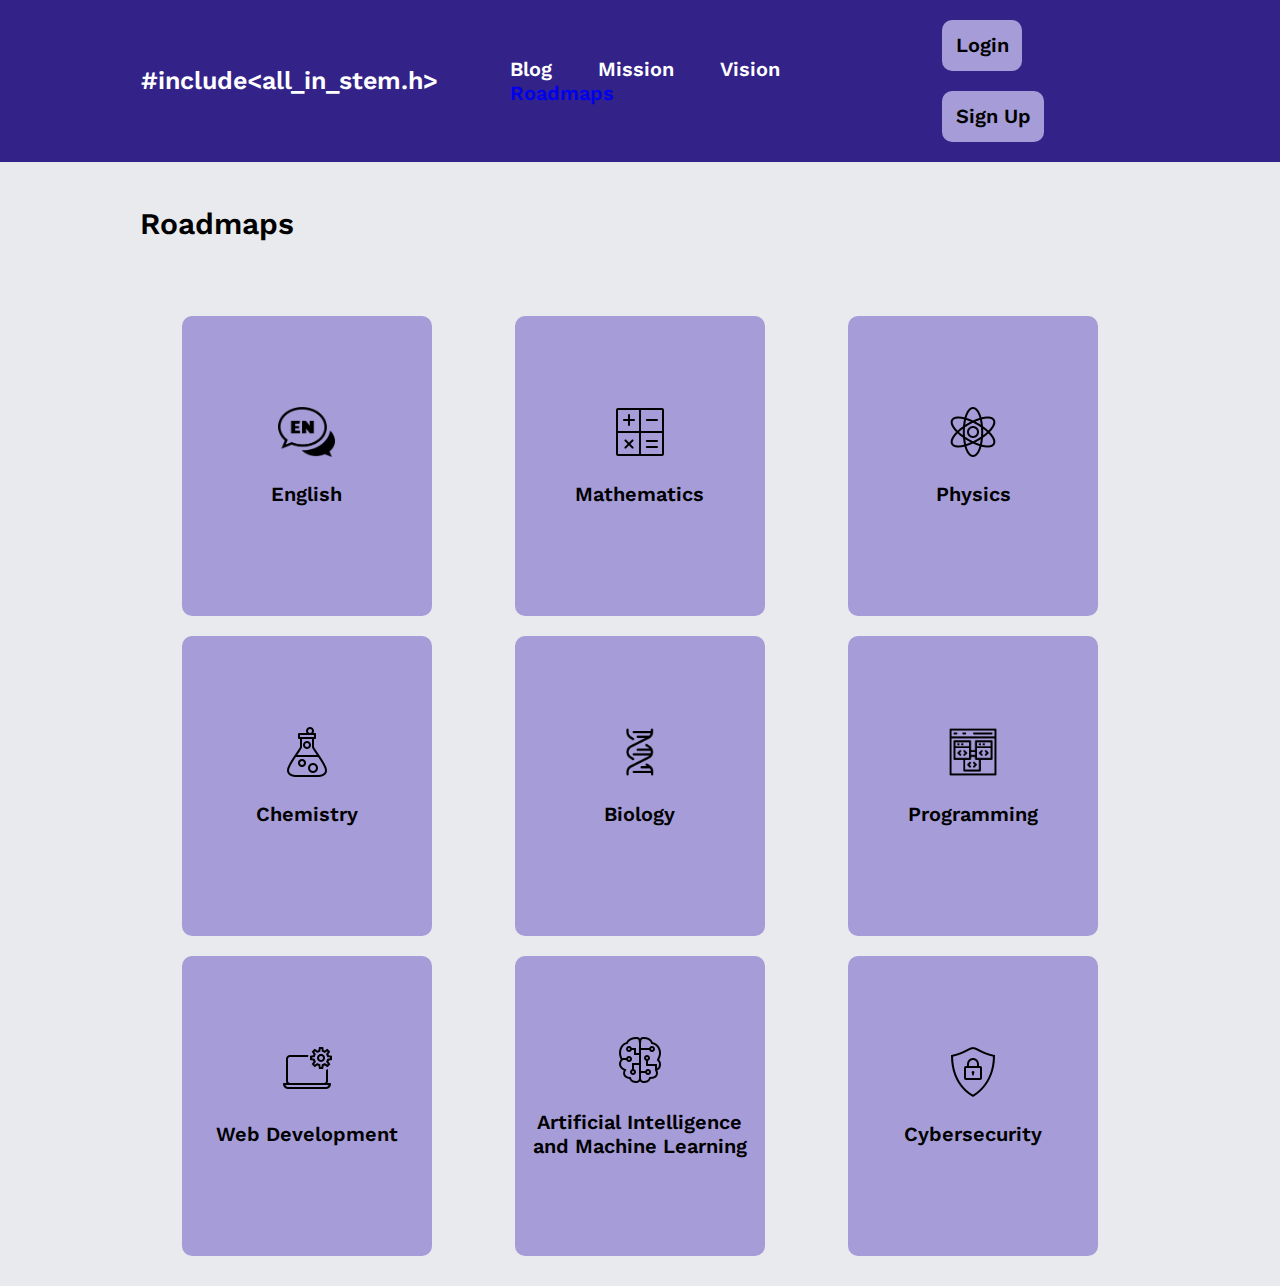
<file: index.html>
<!DOCTYPE html>
<html lang="en">
<head>
    <meta charset="UTF-8">
    <meta name="viewport" content="width=device-width, initial-scale=1.0">
    <title>Document</title>
    <link rel="stylesheet" href="styles.css">
</head>
<body>
    <header class="main-header">

        <h1 class="banner">#include&#60;all_in_stem.h&#62;</h1>

        <nav >
             <ul class="nav">
                <li><a>Blog</a></li>
                <li><a>Mission</a></li>
                <li><a>Vision</a></li>
                <li><a href="index.html">Roadmaps</a></li>
            </ul>
        </nav>

        <div class="button-header-container">
            <button type="button" class="button button-header">Login</button>
            <button type="button" class="button button-header">Sign Up</button> 
        </div>

    </header>


    <section class="container">

        <h2 class="subjects-header">Roadmaps</h2>

        <div class="subjects">

            <a href="math.html">
                <button class="button button-subject" >
                    <img src="images/english.png" height="50px">
                    <p> English</p>
                </button>
            </a>

            <a href="math.html">
                <button class="button button-subject">
                    <img src="images/math.png" height="50px">
                    <p>Mathematics</p>
                </button>
            </a>

            <a href="math.html">
                <button class="button button-subject">
                    <img src="images/physics .png" height="50px">
                    <p>Physics</p>
                </button>
            </a>
           
            <a href="math.html">
                <button class="button button-subject">
                    <img src="images/chemistry.png" height="50px">
                    <p>Chemistry</p>
                </button>
            </a>
           
            <a href="math.html">
                <button class="button button-subject">
                    <img src="images/biology.png" height="50px">
                    <p>Biology</p>
                </button>
            </a>
            
            <a href="math.html">
                <button class="button button-subject">
                    <img src="images/programing.png" height="50px">
                    <p>Programming</p>
                </button>
            </a>
            
            <a href="math.html">
                <button class="button button-subject">
                    <img src="images/web-development.png" height="50px">
                    <p>Web Development</p>
                </button>
            </a>
            
            <a href="math.html">
                <button class="button button-subject">
                    <img src="images/artificial-intelligence.png" height="50px">
                    <p>Artificial Intelligence and Machine Learning</p>
                </button>
            </a>
            
            <a href="math.html">
                
                <button class="button button-subject">
                    <img src="images/cybersecurity.png" height="50px">
                    <p>Cybersecurity</p>
                </button>
            </a>

        </div> 
    </section>
</body>
</html>
</file>
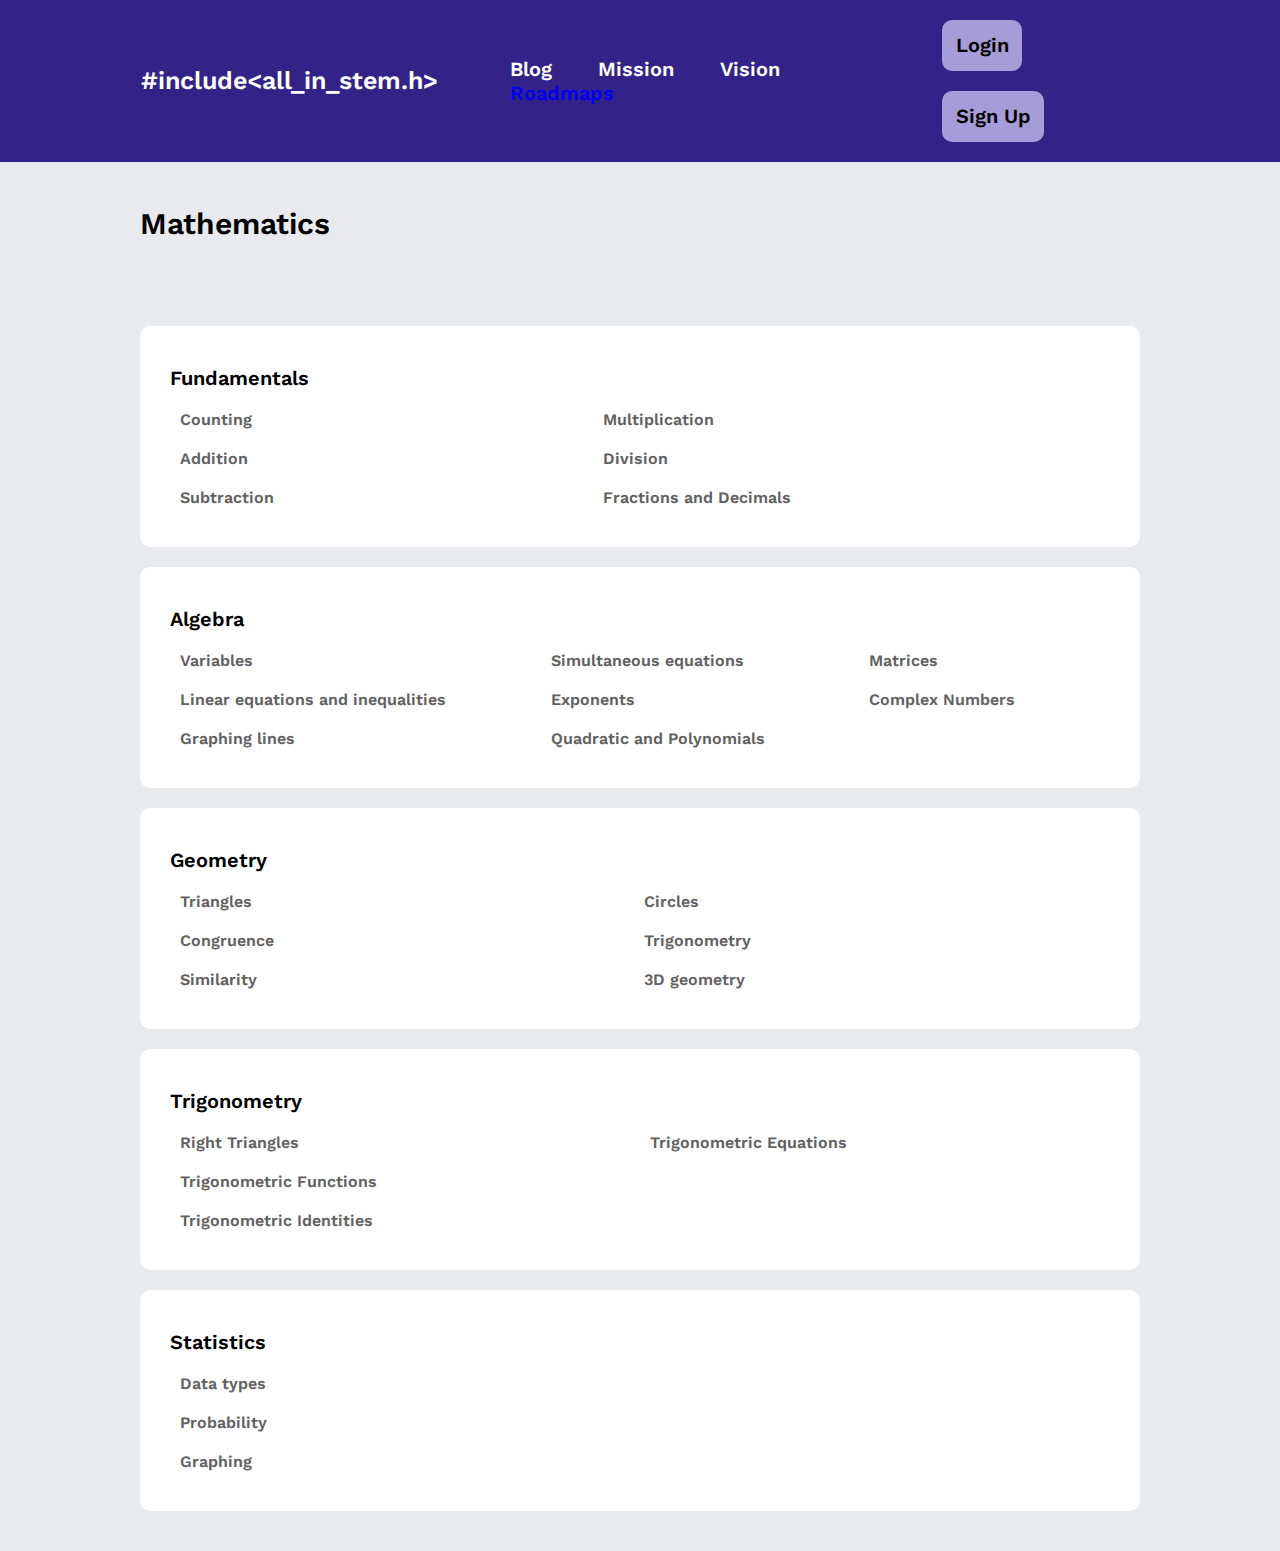
<file: math.html>
<!DOCTYPE html>
<html lang="en">
<head>
    <meta charset="UTF-8">
    <meta name="viewport" content="width=device-width, initial-scale=1.0">
    <title>Document</title>
    <link rel="stylesheet" href="styles.css">
</head>
<body>
    <header class="main-header">

        <h1 class="banner">#include&#60;all_in_stem.h&#62;</h1>

        <nav >
             <ul class="nav">
                <li><a>Blog</a></li>
                <li><a>Mission</a></li>
                <li><a>Vision</a></li>
                <li><a href="index.html">Roadmaps</a></li>
            </ul>
        </nav>

        <div class="button-header-container">
            <button type="button" class="button button-header">Login</button>
            <button type="button" class="button button-header">Sign Up</button> 
        </div>

    </header>

    <section class="container">

        <h2 class="subjects-header">Mathematics</h2>

        <div class="subject-content">

            <div class="subject-content-card">
                <h3 class="subject-content-heading">Fundamentals</h3>
                <div class="subject-content-sub">
                    <a>Counting</a>
                    <a>Addition</a>
                    <a>Subtraction</a>
                    <a>Multiplication</a>
                    <a>Division</a>
                    <a>Fractions and Decimals</a>
                </div>
            </div>
    
            <div class="subject-content-card">
                <h3 class="subject-content-heading">Algebra</h3>
                <div class="subject-content-sub">
                    <a>Variables</a>
                    <a>Linear equations and inequalities</a>
                    <a>Graphing lines</a>
                    <a>Simultaneous equations</a>
                    <a>Exponents</a>
                    <a>Quadratic and Polynomials</a>
                    <a>Matrices</a>
                    <a>Complex Numbers</a>
                </div>
            </div>
    
            <div class="subject-content-card">
                <h3 class="subject-content-heading">Geometry</h3>
                <div class="subject-content-sub">
                    <a>Triangles</a>
                    <a>Congruence</a>
                    <a>Similarity</a>
                    <a>Circles</a>
                    <a>Trigonometry</a>
                    <a>3D geometry</a>
                </div>
            </div>
    
            <div class="subject-content-card">
                <h3 class="subject-content-heading">Trigonometry</h3>
                <div class="subject-content-sub">
                    <a>Right Triangles</a>
                    <a>Trigonometric Functions</a>
                    <a>Trigonometric Identities</a>
                    <a>Trigonometric Equations</a>
                </div>
            </div>
    
            <div class="subject-content-card">
                <h3 class="subject-content-heading">Statistics</h3>
                <div class="subject-content-sub">
                    <a>Data types</a>
                    <a>Probability</a>
                    <a>Graphing</a>
                </div>
            </div>

        </div>
        
    </section>
</body>
</html>
</file>
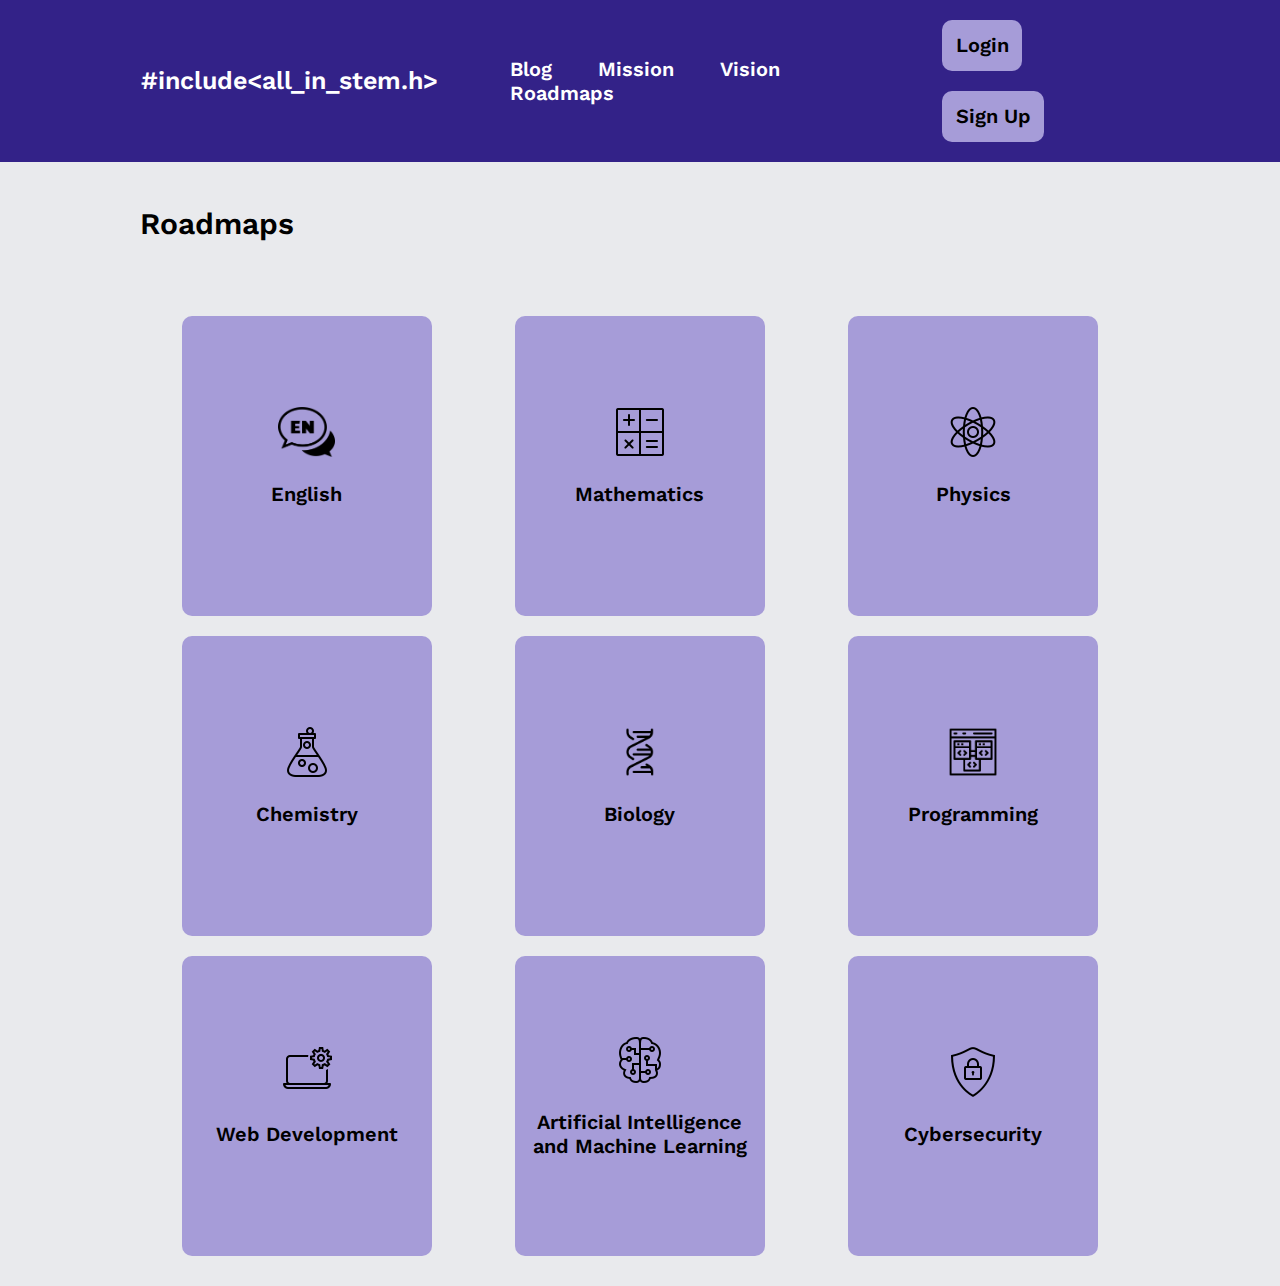
<file: roadmap.html>
<!DOCTYPE html>
<html lang="en">
<head>
    <meta charset="UTF-8">
    <meta name="viewport" content="width=device-width, initial-scale=1.0">
    <title>Document</title>
    <link rel="stylesheet" href="styles.css">
</head>
<body>
    <header class="main-header">

        <h1 class="banner">#include&#60;all_in_stem.h&#62;</h1>

        <nav >
             <ul class="nav">
                <li><a></a>Blog</li>
                <li><a></a>Mission</li>
                <li><a></a>Vision</li>
                <li><a></a>Roadmaps</li>
            </ul>
        </nav>

        <div class="button-header-container">
            <button type="button" class="button button-header">Login</button>
            <button type="button" class="button button-header">Sign Up</button> 
        </div>

    </header>


    <section class="container">

        <h2 class="subjects-header">Roadmaps</h2>

        <div class="subjects">

            <a>
                <button class="button button-subject" >
                    <img src="images/english.png" height="50px">
                    <p> English</p>
                </button>
            </a>

            <a href="math.html">
                <button class="button button-subject">
                    <img src="images/math.png" height="50px">
                    <p>Mathematics</p>
                </button>
            </a>

            <a>
                <button class="button button-subject">
                    <img src="images/physics .png" height="50px">
                    <p>Physics</p>
                </button>
            </a>
           
            <a>
                <button class="button button-subject">
                    <img src="images/chemistry.png" height="50px">
                    <p>Chemistry</p>
                </button>
            </a>
           
            <a>
                <button class="button button-subject">
                    <img src="images/biology.png" height="50px">
                    <p>Biology</p>
                </button>
            </a>
            
            <a>
                <button class="button button-subject">
                    <img src="images/programing.png" height="50px">
                    <p>Programming</p>
                </button>
            </a>
            
            <a>
                <button class="button button-subject">
                    <img src="images/web-development.png" height="50px">
                    <p>Web Development</p>
                </button>
            </a>
            
            <a>
                <button class="button button-subject">
                    <img src="images/artificial-intelligence.png" height="50px">
                    <p>Artificial Intelligence and Machine Learning</p>
                </button>
            </a>
            
            <a>
                
                <button class="button button-subject">
                    <img src="images/cybersecurity.png" height="50px">
                    <p>Cybersecurity</p>
                </button>
            </a>

        </div> 
    </section>
</body>
</html>
</file>
<file: styles.css>
@import url('https://fonts.googleapis.com/css2?family=Work+Sans&display=swap');
*{
    box-sizing: border-box;
    font-family: 'Work Sans', sans-serif;
    font-weight: 600;
    font-size: 20px;
}

 html , body{
     margin: 0;
     padding: 0;
     background-color: #e9eaed;
 }

 .main-header{
    margin: 0;
    background-color: #332288 ;
    color:white;
    display:flex;
    justify-content: flex-start;
    align-items: center;
    padding:10px 10%;
 }
 
 .banner{
    margin:0;
    padding:0.5em;
    font-size: 25px;
    cursor:pointer;
 }

 .nav {
    margin:0;
    list-style-type: none;
 }

 .nav li{
    display: inline-block;
    padding: 0 20px;
 }

 .nav a{
   text-decoration: none;
 }

 .nav li:hover{
    transition: all 0.3s ease 0s;
    cursor: pointer;
    text-decoration: underline;
 }


 .button{
    text-align: center;
    vertical-align: middle;
    padding: 0.67em;
    margin:0.5em;
    cursor:pointer;
    border: 0;
    border-radius:10px;
 }

 .button-header-container{
    margin-left:auto;
 }

 .button-header{
    background-color: rgb(166,156,216,100%);
 }

 .button-header:hover{
    background-color: rgb(166,156,216,80%);;
 }
 
 .container {
    max-width: 1100px;
    margin:0 auto;
    padding: 0 1.5em;
}

.subjects-header{
    padding:20px;
    font-size: 30px;
}

 .subjects{
    display:flex;
    flex-wrap: wrap;
    justify-content: space-around;
    padding:20px;
 }

 .button-subject{
    width: 250px;
    height:300px;
    background-color:rgb(166,156,216,100%);
 }

 .button-subject:hover{
    background-color:rgb(166,156,216,80%);
 }

 .button-subject a, a:visited, a:hover, a:active {
   text-decoration: none;
   color: inherit;
 }

 .subject-content{
   padding: 20px;
 }

 .subject-content-heading{
   margin:10px 0px;
 }

 .subject-content-card{
   padding:30px;
   margin:20px 0px;
   background-color: white;
   border-radius: 10px;
 }

 .subject-content-sub{
   display:flex;
   flex-wrap:wrap;
   flex-direction: column;
 }

 .subject-content-sub a{
    padding:10px;
    color: rgb(98, 97, 97);
    font-size: 16px;
 }
 
 @media (min-width:800px){
   .subject-content-sub {
      max-height: 150px;}
   
 }
</file>
